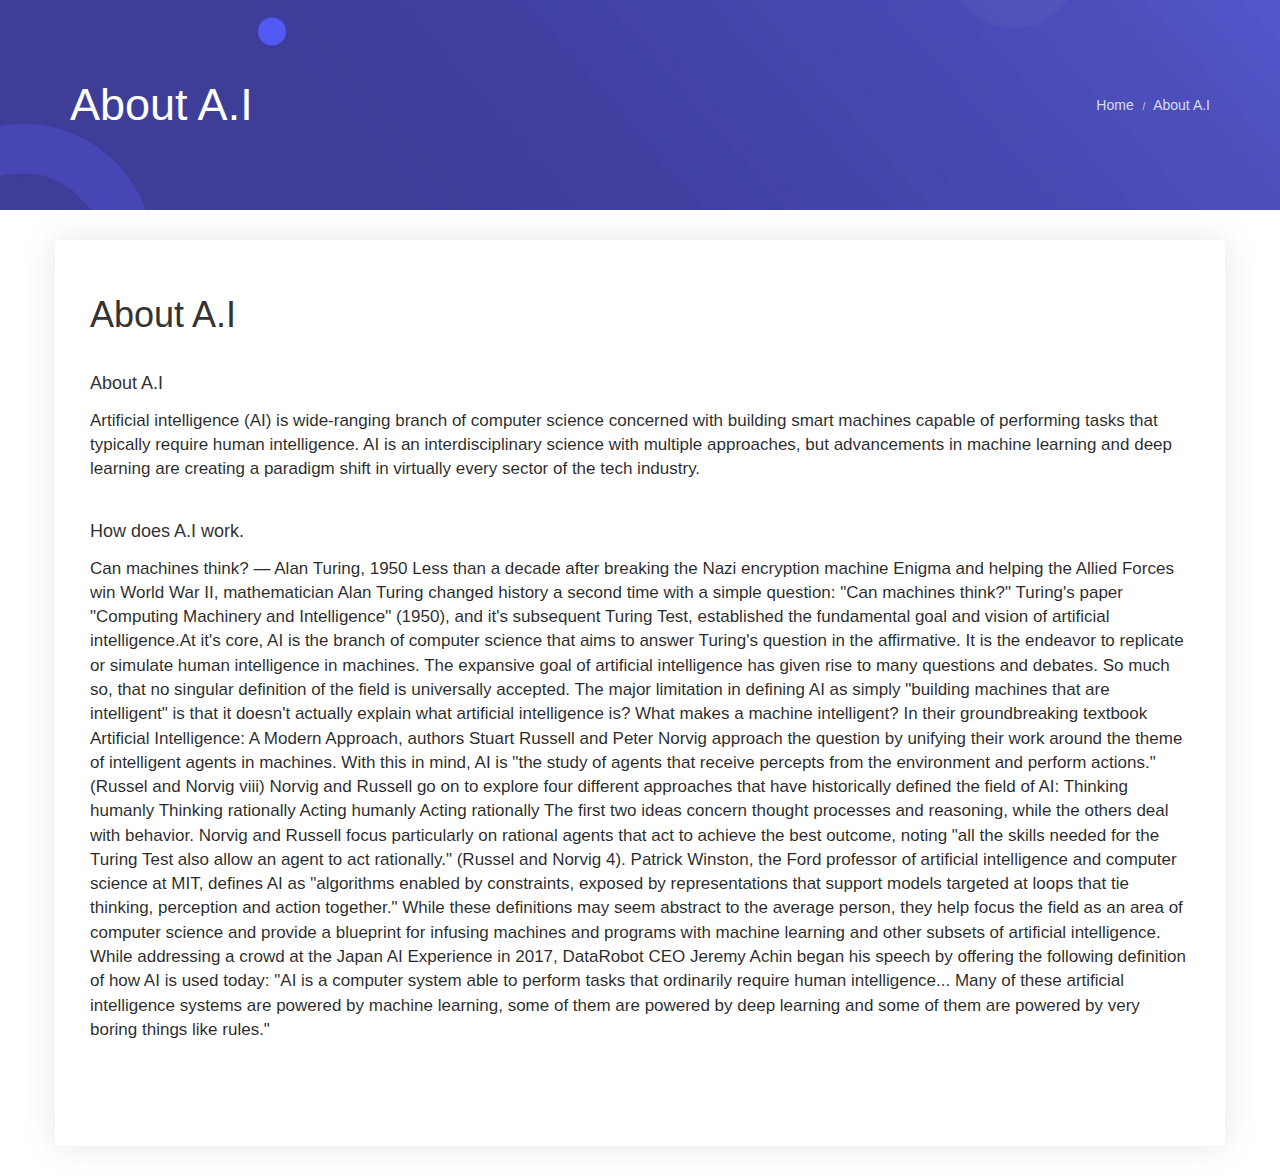
<file: terms/about-ai.html>
<!DOCTYPE html>
<html lang="en">

<head>
    <meta charset="utf-8">
    <meta http-equiv="X-UA-Compatible" content="IE=edge">
    <meta name="viewport" content="width=device-width, initial-scale=1">
    <meta name="description" content="Programming Hero Privacy Policy">
    
    <title>About A.I</title>
    <!-- style CSS -->
    <link href="../assets/css/privacy.css" rel="stylesheet">
    <link rel="stylesheet" href="../assets/css/bootstrap.min.css" />
    <link rel="stylesheet" href="../assets/css/font-awesome.min.css" />
</head>

<body>

    <div class="sec-spacer bg-img2">
        <div class="container">
            <div class="tc-breadcrumb tc-contrast">
                <h1 class="breadcrumb-title"><a href="about-ai.html">About A.I</a></h1>
                <ul class="breadcrumb">
                    <li><a href="../index.html">Home</a></li>
                    <li class="active"><span>About A.I</span></li>
                </ul>
            </div>
        </div>
    </div>

    <div class="container ps">
        <h1>About A.I</h1>
    
        <h4 class="sub_title">About A.I</h4>
        <p>Artificial intelligence (AI) is wide-ranging branch of computer science concerned with building smart machines capable of performing tasks that typically require human intelligence. AI is an interdisciplinary science with multiple approaches, but advancements in machine learning and deep learning are creating a paradigm shift in virtually every sector of the tech industry.</p>
       <h4 class="sub_title">How does A.I work.</h4>
        <p>Can machines think? — Alan Turing, 1950

            Less than a decade after breaking the Nazi encryption machine Enigma and helping the Allied Forces win World War II, mathematician Alan Turing changed history a second time with a simple question: "Can machines think?" 
            
            Turing's paper "Computing Machinery and Intelligence" (1950), and it's subsequent Turing Test, established the fundamental goal and vision of artificial intelligence.At it's core, AI is the branch of computer science that aims to answer Turing's question in the affirmative. It is the endeavor to replicate or simulate human intelligence in machines.
            
            The expansive goal of artificial intelligence has given rise to many questions and debates. So much so, that no singular definition of the field is universally accepted.  
            
            The major limitation in defining AI as simply "building machines that are intelligent" is that it doesn't actually explain what artificial intelligence is? What makes a machine intelligent?
            
            In their groundbreaking textbook Artificial Intelligence: A Modern Approach, authors Stuart Russell and Peter Norvig approach the question by unifying their work around the theme of intelligent agents in machines. With this in mind, AI is "the study of agents that receive percepts from the environment and perform actions." (Russel and Norvig viii)
            
            Norvig and Russell go on to explore four different approaches that have historically defined the field of AI: 
            
            Thinking humanly
            Thinking rationally
            Acting humanly 
            Acting rationally
            The first two ideas concern thought processes and reasoning, while the others deal with behavior. Norvig and Russell focus particularly on rational agents that act to achieve the best outcome, noting "all the skills needed for the Turing Test also allow an agent to act rationally." (Russel and Norvig 4).
            
            Patrick Winston, the Ford professor of artificial intelligence and computer science at MIT, defines AI as  "algorithms enabled by constraints, exposed by representations that support models targeted at loops that tie thinking, perception and action together."
            
            While these definitions may seem abstract to the average person, they help focus the field as an area of computer science and provide a blueprint for infusing machines and programs with machine learning and other subsets of artificial intelligence. 
            
            While addressing a crowd at the Japan AI Experience in 2017,  DataRobot CEO Jeremy Achin began his speech by offering the following definition of how AI is used today:
            
            "AI is a computer system able to perform tasks that ordinarily require human intelligence... Many of these artificial intelligence systems are powered by machine learning, some of them are powered by deep learning and some of them are powered by very boring things like rules."</p>
        
        <p><span id="docs-internal-guid-61cd418b-7fff-8409-65cf-8ba54b104e76"><br /><br /></p>
    </div>


</body>

</html>
</file>
<file: assets/css/privacy.css>
.tc-breadcrumb {
  display: -ms-flexbox;
  display: -webkit-flex;
  display: flex;
  -ms-flex-pack: justify;
  -webkit-justify-content: space-between;
  justify-content: space-between;
  -ms-flex-align: center;
  -webkit-align-items: center;
  align-items: center;
}
.tc-breadcrumb ul {
  margin-bottom: 0;
  background: transparent;
  padding: 0;
  border-radius: 0;
}
.tc-breadcrumb ul li a {
  color: #999;
}
.tc-breadcrumb ul li:before {
  font-size: 10px;
}
.tc-breadcrumb .breadcrumb-title {
  margin: 0;
  font-size: 45px;
  font-family: "Roboto", sans-serif;
  color: #444;
}
.tc-breadcrumb.tc-breadcrumb-center {
  display: block;
  text-align: center;
}
.tc-breadcrumb.tc-breadcrumb-center .breadcrumb-title {
  margin-bottom: 12px;
  font-size: 26px;
}
.tc-breadcrumb.tc-contrast * {
  color: rgba(255, 255, 255, 0.8);
}
.tc-breadcrumb.tc-contrast li.active {
  color: rgba(255, 255, 255, 0.6);
}
@media (max-width: 767px) {
  .tc-breadcrumb {
    display: block;
    text-align: center;
  }
  .tc-breadcrumb .breadcrumb-title {
    margin-bottom: 12px;
  }
}

.bg-img2 {
  background: url(../img/terms/privacy.jpg);
  background-size: cover;
  background-position: center;
  /* box-shadow: 0px 5px 15px 0px rgba(109, 109, 109, 0.41); */
}

.sec-spacer {
  padding: 80px 0;
}
.tc-breadcrumb ul li:before {
  font-size: 10px;
}

.breadcrumb > li + li:before {
  padding: 0 5px;
  color: #ccc;
  content: "/\00a0";
}
:after,
:before {
  -webkit-box-sizing: border-box;
  -moz-box-sizing: border-box;
  box-sizing: border-box;
}
.ps {
  padding: 35px !important;
  margin-top: 30px;
  margin-bottom: 30px;
  border-radius: 4px;
  background-color: #ffffff;
  box-shadow: 0px 0px 30px 0px rgba(109, 109, 109, 0.17);
}
.ps p {
  font-size: 17px;
  color: rgba(10, 10, 10, 0.88);
}
.ps h2 {
  margin: 0px;
  padding-bottom: 15px;
  color: #273752;
}
.tc-breadcrumb .breadcrumb-title a {
  text-decoration: none;
  color: #fff;
}
.sub_title {
  padding: 30px 0 5px 0;
}
</file>
